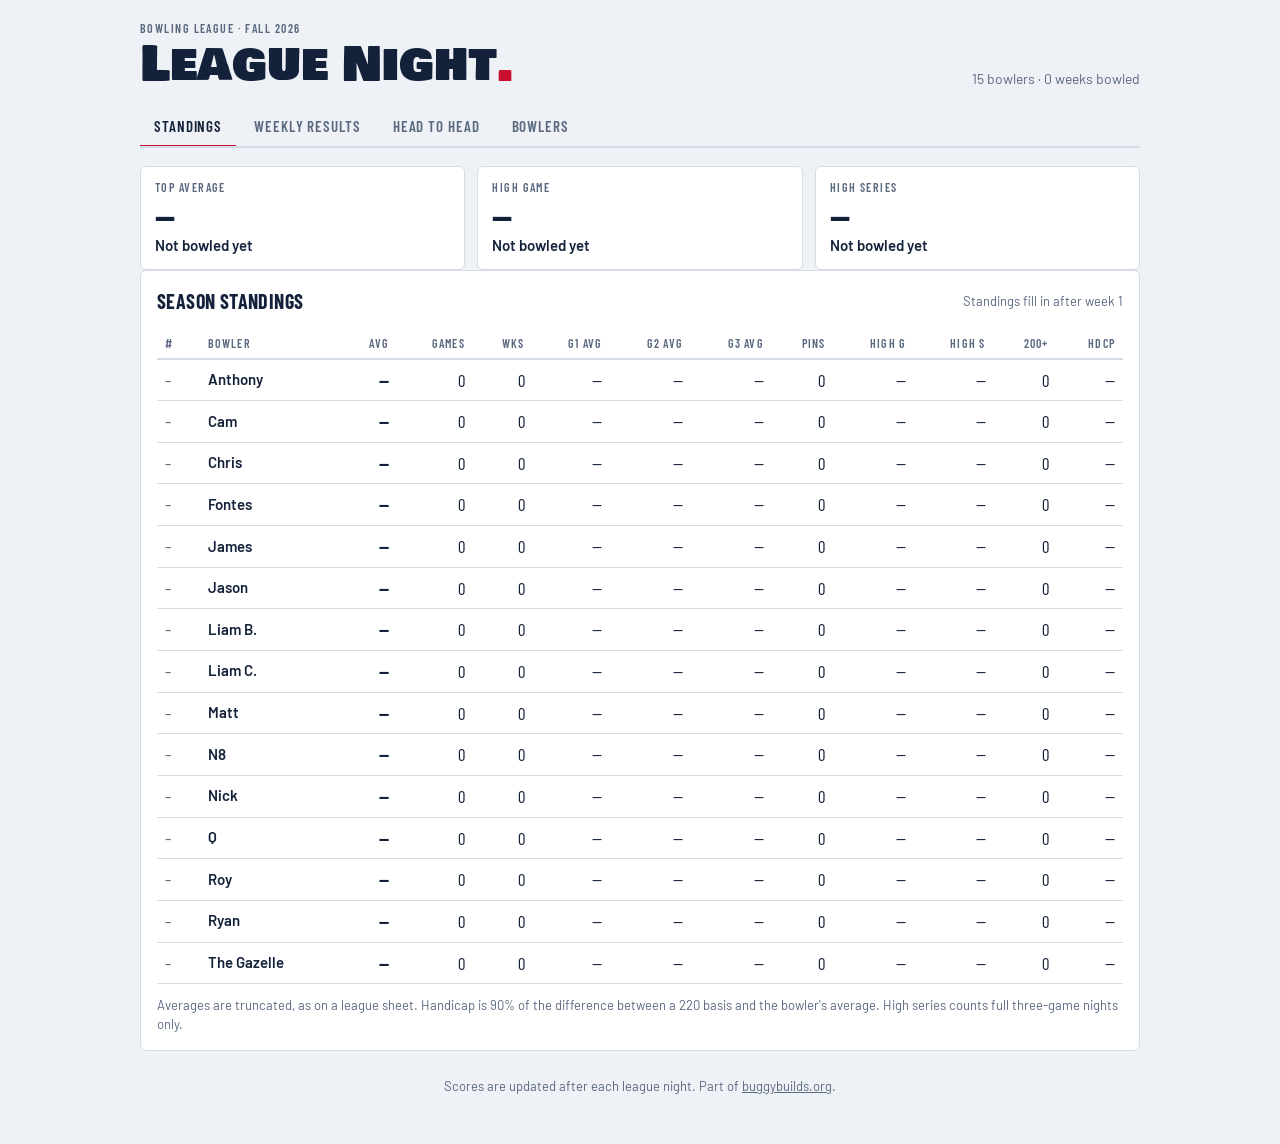
<file: index.html>
<!doctype html>
<html lang="en">
<head>
<meta charset="utf-8">
<meta name="viewport" content="width=device-width,initial-scale=1,viewport-fit=cover">
<title>League Night · Buggy Builds</title>
<meta name="description" content="Season standings, averages, weekly results and head-to-head stats for our bowling league.">
<link rel="icon" href="data:image/svg+xml,%3Csvg xmlns='http://www.w3.org/2000/svg' viewBox='0 0 32 32'%3E%3Ccircle cx='16' cy='16' r='14' fill='%2314213A'/%3E%3Ccircle cx='12' cy='11' r='2' fill='%23fff'/%3E%3Ccircle cx='18' cy='10' r='2' fill='%23fff'/%3E%3Ccircle cx='16' cy='15' r='2' fill='%23fff'/%3E%3C/svg%3E">
<link rel="preconnect" href="https://fonts.googleapis.com">
<link rel="preconnect" href="https://fonts.gstatic.com" crossorigin>
<link rel="stylesheet" href="https://fonts.googleapis.com/css2?family=Bowlby+One+SC&family=Barlow:wght@400;500;600&family=Barlow+Condensed:wght@500;600;700&display=swap">
<style>
/* Layout: a scoresheet — league header, tab strip, one dense working table per view */
:root{
  --bg:#EEF1F5; --surface:#FFFFFF; --ink:#14213A; --muted:#5A6880; --line:#D6DCE5;
  --pin:#C8102E; --wood:#9A5F1C; --good-bg:#FCEFD9; --soft:#F5F7FA;
  --display:"Bowlby One SC", "Arial Black", Impact, sans-serif;
  --body:"Barlow", system-ui, -apple-system, "Segoe UI", sans-serif;
  --num:"Barlow Condensed", "Arial Narrow", system-ui, sans-serif;
  color-scheme:light;
}
@media (prefers-color-scheme: dark){:root{
  --bg:#0D1424; --surface:#151F35; --ink:#E7ECF4; --muted:#93A0B6; --line:#26334F;
  --pin:#FF5C70; --wood:#E3A75E; --good-bg:#3A2A14; --soft:#1A2540; color-scheme:dark}}
*{box-sizing:border-box}
html{-webkit-text-size-adjust:100%}
body{margin:0;background:var(--bg);color:var(--ink);font-family:var(--body);font-size:15px;line-height:1.45;
  padding-inline:max(16px, env(safe-area-inset-left));padding-block:calc(20px + env(safe-area-inset-top)) calc(48px + env(safe-area-inset-bottom))}
.wrap{max-width:1000px;margin:0 auto;display:flex;flex-direction:column;gap:18px}
header{display:flex;flex-wrap:wrap;align-items:flex-end;justify-content:space-between;gap:12px}
.eyebrow{font-family:var(--num);font-weight:600;text-transform:uppercase;letter-spacing:.12em;font-size:12px;color:var(--muted)}
h1{font-family:var(--display);font-weight:400;font-size:clamp(30px,6.5vw,48px);line-height:1;margin:4px 0 0;text-wrap:balance}
h1 .dot{color:var(--pin)}
h2{font-family:var(--num);font-weight:700;font-size:20px;letter-spacing:.02em;margin:0;text-transform:uppercase}
.sub{color:var(--muted);font-size:14px;text-align:right}
nav{display:flex;gap:4px;border-bottom:2px solid var(--line);overflow-x:auto;scrollbar-width:none}
nav button{font:600 15px var(--num);letter-spacing:.06em;text-transform:uppercase;background:none;border:0;color:var(--muted);padding:10px 14px;border-bottom:3px solid transparent;margin-bottom:-2px;cursor:pointer;white-space:nowrap}
nav button[aria-selected="true"]{color:var(--ink);border-bottom-color:var(--pin)}
button:focus-visible,select:focus-visible,tr:focus-visible{outline:2px solid var(--pin);outline-offset:2px}
.leaders{display:grid;grid-template-columns:repeat(auto-fit,minmax(180px,1fr));gap:12px}
.leader{background:var(--surface);border:1px solid var(--line);border-radius:6px;padding:12px 14px;display:flex;flex-direction:column;gap:2px}
.leader .v{font:700 34px/1 var(--num);font-variant-numeric:tabular-nums}
.leader .who{font-weight:600}
.panel{background:var(--surface);border:1px solid var(--line);border-radius:6px;padding:16px;display:flex;flex-direction:column;gap:12px;min-width:0}
.row{display:flex;flex-wrap:wrap;align-items:center;gap:10px}
.spread{justify-content:space-between}
.tbl{overflow-x:auto;-webkit-overflow-scrolling:touch}
table{width:100%;border-collapse:collapse;font-variant-numeric:tabular-nums}
th{font:600 12px var(--num);letter-spacing:.1em;text-transform:uppercase;color:var(--muted);text-align:right;padding:8px;border-bottom:2px solid var(--line);white-space:nowrap}
td{padding:8px;border-bottom:1px solid var(--line);text-align:right;font-family:var(--num);font-size:17px;white-space:nowrap}
th:first-child,td:first-child,th.l,td.l{text-align:left}
td.name{font-family:var(--body);font-size:15px;font-weight:600;text-align:left}
td.rank{color:var(--muted);width:2.5em}
tr.click{cursor:pointer}
tr.click:hover td{background:var(--soft)}
.hi{background:var(--good-bg);color:var(--wood);font-weight:700;border-radius:3px;padding:1px 5px}
.perfect{background:var(--pin);color:#fff;font-weight:700;border-radius:3px;padding:1px 5px}
.chip{font:600 12px var(--num);letter-spacing:.08em;text-transform:uppercase;padding:2px 8px;border-radius:99px;border:1px solid var(--line);color:var(--muted);display:inline-block}
.chip.top{border-color:var(--pin);color:var(--pin)}
select{font:500 15px var(--body);color:var(--ink);background:var(--surface);border:1px solid var(--line);border-radius:4px;padding:8px 10px;min-width:0;max-width:100%}
label{display:flex;flex-direction:column;gap:4px;font:600 12px var(--num);letter-spacing:.1em;text-transform:uppercase;color:var(--muted)}
.empty{padding:28px 12px;text-align:center;color:var(--muted);display:flex;flex-direction:column;gap:8px;align-items:center}
.empty strong{color:var(--ink);font-size:16px}
.note{font-size:13px;color:var(--muted);margin:0}
.detail td{background:var(--soft);white-space:normal}
.spark{display:block;width:100%;max-width:520px;height:70px}
.weekpill{display:flex;gap:6px;flex-wrap:wrap}
.vs{align-self:flex-end;padding-bottom:10px}
footer{color:var(--muted);font-size:13px;text-align:center;padding-top:8px}
footer a{color:inherit}
@media (prefers-reduced-motion: reduce){*{transition:none!important}}
</style>
</head>
<body>
<div class="wrap">
  <header>
    <div>
      <div class="eyebrow" id="season">Bowling league</div>
      <h1 id="leagueName">League Night<span class="dot">.</span></h1>
    </div>
    <div class="sub" id="meta">Loading scores…</div>
  </header>

  <nav role="tablist" aria-label="Views">
    <button role="tab" aria-selected="true" data-view="standings">Standings</button>
    <button role="tab" aria-selected="false" data-view="weeks">Weekly results</button>
    <button role="tab" aria-selected="false" data-view="h2h">Head to head</button>
    <button role="tab" aria-selected="false" data-view="bowlers">Bowlers</button>
  </nav>

  <main>
    <section id="view-standings"></section>
    <section id="view-weeks" hidden></section>
    <section id="view-h2h" hidden></section>
    <section id="view-bowlers" hidden></section>
  </main>

  <footer>Scores are updated after each league night. Part of <a href="/">buggybuilds.org</a>.</footer>
</div>

<script>
const state = { data:null, error:null, view:'standings', openPlayer:null, selWeek:null, h2hA:null, h2hB:null };
const $ = s => document.querySelector(s);
const esc = s => String(s ?? '').replace(/[&<>"']/g, c => ({'&':'&amp;','<':'&lt;','>':'&gt;','"':'&quot;',"'":'&#39;'}[c]));
const VIEWS = ['standings','weeks','h2h','bowlers'];

/* ---------- stats ---------- */
function hdcpCfg(){ const h = state.data?.league?.handicap || {}; return { basis: h.basis ?? 220, pct: (h.percent ?? 90)/100 }; }

function computeStats(){
  const players = state.data?.players || [];
  const active = players.filter(p=>p.active!==false);
  const {basis, pct} = hdcpCfg();
  const stats = {};
  for (const p of players) stats[p.id] = {id:p.id,name:p.name,games:0,pins:0,hg:0,hs:0,over200:0,series:[],rSum:[0,0,0],rN:[0,0,0]};
  const weeks = [...(state.data?.weeks || [])].sort((a,b)=>a.week-b.week);
  for (const w of weeks){
    for (const [pid, arr] of Object.entries(w.scores||{})){
      const s = stats[pid]; if(!s) continue;
      const g = (arr||[]).filter(Number.isFinite);
      if(!g.length) continue;
      (arr||[]).forEach((x,k)=>{ if(Number.isFinite(x) && k<3){ s.rSum[k]+=x; s.rN[k]++; } });
      const ser = g.reduce((a,b)=>a+b,0);
      s.games += g.length; s.pins += ser;
      s.hg = Math.max(s.hg, ...g); s.over200 += g.filter(x=>x>=200).length;
      if (g.length===3) s.hs = Math.max(s.hs, ser);
      s.series.push({week:w.week, ser, n:g.length});
    }
  }
  for (const s of Object.values(stats)){
    s.avg = s.games ? Math.floor(s.pins/s.games) : null;
    s.hdcp = s.avg==null ? null : Math.max(0, Math.floor((basis - s.avg)*pct));
    s.rAvg = s.rSum.map((v,k)=> s.rN[k] ? Math.floor(v/s.rN[k]) : null);
    s.weeks = s.series.length;
  }
  return {stats, active, weeks};
}

/* ---------- render ---------- */
function render(){
  const L = state.data?.league || {};
  $('#leagueName').innerHTML = esc(L.name || 'League Night') + '<span class="dot">.</span>';
  $('#season').textContent = L.season ? `Bowling league · ${L.season}` : 'Bowling league';
  document.title = `${L.name || 'League Night'} · Buggy Builds`;
  document.querySelectorAll('nav button').forEach(b=>b.setAttribute('aria-selected', b.dataset.view===state.view));
  for (const v of VIEWS) $('#view-'+v).hidden = v!==state.view;

  if (state.error){
    $('#meta').textContent = '';
    $('#view-'+state.view).innerHTML = `<div class="panel"><div class="empty"><strong>Scores didn't load</strong><span>Refresh the page to try again.</span></div></div>`;
    return;
  }
  if (!state.data){ return; }
  const {stats, active, weeks} = computeStats();
  const last = weeks[weeks.length-1];
  $('#meta').textContent = `${active.length} bowlers · ${weeks.length} week${weeks.length===1?'':'s'} bowled` + (last?.date ? ` · updated ${fmtDate(last.date)}` : '');
  if (state.view==='standings') renderStandings(stats, active, weeks);
  if (state.view==='weeks') renderWeeks(stats, weeks);
  if (state.view==='h2h') renderH2H(stats, active, weeks);
  if (state.view==='bowlers') renderBowlers(stats);
}

function scoreCell(v){
  if(!Number.isFinite(v)) return '<span class="note">—</span>';
  if(v===300) return `<span class="perfect">300</span>`;
  if(v>=200) return `<span class="hi">${v}</span>`;
  return String(v);
}

function renderStandings(stats, active, weeks){
  const el = $('#view-standings');
  const {basis, pct} = hdcpCfg();
  const rows = active.map(p=>stats[p.id]).sort((a,b)=>(b.avg??-1)-(a.avg??-1) || b.pins-a.pins || a.name.localeCompare(b.name));
  const withGames = rows.filter(r=>r.games);
  const best = k => withGames.reduce((m,r)=> (r[k] > (m?.[k]??0) ? r : m), null);
  const leader = (label, r, k) => `<div class="leader"><span class="eyebrow">${label}</span>
     <span class="v">${r&&r[k]?r[k]:'—'}</span><span class="who">${r&&r[k]?esc(r.name):'Not bowled yet'}</span></div>`;
  let html = `<div class="leaders">${leader('Top average', best('avg'), 'avg')}${leader('High game', best('hg'), 'hg')}${leader('High series', best('hs'), 'hs')}</div>`;
  html += `<div class="panel"><div class="row spread"><h2>Season standings</h2><span class="note">${weeks.length?'Tap a bowler for week-by-week series':'Standings fill in after week 1'}</span></div>
  <div class="tbl"><table><thead><tr><th>#</th><th class="l">Bowler</th><th>Avg</th><th>Games</th><th>Wks</th><th>G1 avg</th><th>G2 avg</th><th>G3 avg</th><th>Pins</th><th>High G</th><th>High S</th><th>200+</th><th title="${Math.round(pct*100)}% of ${basis} basis">Hdcp</th></tr></thead><tbody>`;
  rows.forEach((r,i)=>{
    html += `<tr class="click" data-player="${esc(r.id)}" tabindex="0"><td class="rank">${r.games?i+1:'–'}</td><td class="name">${esc(r.name)}</td>
      <td><b>${r.avg??'—'}</b></td><td>${r.games}</td><td>${r.weeks}</td>${r.rAvg.map(v=>`<td>${v??'—'}</td>`).join('')}<td>${r.pins.toLocaleString()}</td><td>${r.hg?scoreCell(r.hg):'—'}</td><td>${r.hs||'—'}</td><td>${r.over200}</td><td>${r.hdcp??'—'}</td></tr>`;
    if(state.openPlayer===r.id) html += `<tr class="detail"><td colspan="13">${playerDetail(r)}</td></tr>`;
  });
  html += `</tbody></table></div><p class="note">Averages are truncated, as on a league sheet. Handicap is ${Math.round(pct*100)}% of the difference between a ${basis} basis and the bowler's average. High series counts full three-game nights only.</p></div>`;
  el.innerHTML = html;
}

function playerDetail(r){
  if(!r.series.length) return '<span class="note">No games bowled yet.</span>';
  const pts = r.series.filter(s=>s.n===3);
  let svg='';
  if(pts.length>=2){
    const W=520,H=70,pad=8, vals=pts.map(p=>p.ser), lo=Math.min(...vals)-20, hi=Math.max(...vals)+20;
    const x=i=>pad+i*(W-2*pad)/(pts.length-1), y=v=>H-pad-(v-lo)*(H-2*pad)/(hi-lo||1);
    const d=pts.map((p,i)=>`${i?'L':'M'}${x(i).toFixed(1)},${y(p.ser).toFixed(1)}`).join('');
    const area=d+`L${x(pts.length-1).toFixed(1)},${H-pad}L${pad},${H-pad}Z`;
    const li=pts.length-1;
    svg=`<svg class="spark" viewBox="0 0 ${W} ${H}" role="img" aria-label="Series by week"><path d="${area}" fill="var(--pin)" fill-opacity=".1"/><path d="${d}" fill="none" stroke="var(--pin)" stroke-width="2"/><circle cx="${x(li)}" cy="${y(pts[li].ser)}" r="4" fill="var(--pin)"/></svg>`;
  }
  const list = r.series.map(s=>`<span class="chip">Wk ${s.week}: ${s.ser}${s.n<3?` (${s.n}g)`:''}</span>`).join(' ');
  return `<div style="display:flex;flex-direction:column;gap:8px"><span class="eyebrow">${esc(r.name)} · series by week</span>${svg}<div class="weekpill">${list}</div></div>`;
}

function renderWeeks(stats, weeks){
  const el = $('#view-weeks');
  if(!weeks.length){
    el.innerHTML = `<div class="panel"><div class="empty"><strong>No weeks bowled yet</strong><span>Each league night shows up here with every bowler's three games and series.</span></div></div>`;
    return;
  }
  if(state.selWeek==null || !weeks.some(w=>w.week===state.selWeek)) state.selWeek = weeks[weeks.length-1].week;
  const w = weeks.find(x=>x.week===state.selWeek);
  const rows = Object.entries(w.scores||{}).map(([pid,arr])=>{
    const g=[0,1,2].map(k=>Number.isFinite(arr?.[k])?arr[k]:null); const vals=g.filter(v=>v!=null);
    return {pid, name: stats[pid]?.name || pid, g, ser: vals.reduce((a,b)=>a+b,0), n: vals.length};
  }).filter(r=>r.n).sort((a,b)=>b.ser-a.ser);
  let html = `<div class="panel"><div class="row spread"><h2>Week ${w.week}${w.date?` <span class="note" style="text-transform:none;font-family:var(--body)">· ${esc(fmtDate(w.date))}</span>`:''}</h2>
    <label for="weekSel">Week<select id="weekSel">${weeks.map(x=>`<option value="${x.week}" ${x.week===w.week?'selected':''}>Week ${x.week}</option>`).join('')}</select></label></div>
    <div class="tbl"><table><thead><tr><th>#</th><th class="l">Bowler</th><th>G1</th><th>G2</th><th>G3</th><th>Series</th><th>vs Avg</th></tr></thead><tbody>`;
  rows.forEach((r,i)=>{
    const avg = stats[r.pid]?.avg; const diff = avg!=null ? Math.round(r.ser - avg*r.n) : null;
    html += `<tr><td class="rank">${i+1}</td><td class="name">${esc(r.name)} ${i===0?'<span class="chip top">Top series</span>':''}</td>
      ${r.g.map(v=>`<td>${scoreCell(v)}</td>`).join('')}<td><b>${r.ser}</b></td><td>${diff==null?'—':(diff>0?'+':'')+diff}</td></tr>`;
  });
  html += `</tbody></table></div>${w.note?`<p class="note">${esc(w.note)}</p>`:''}<p class="note">"vs Avg" compares the night's pins to each bowler's season average times games bowled.</p></div>`;
  el.innerHTML = html;
}

function renderH2H(stats, active, weeks){
  const el = $('#view-h2h');
  const ids = active.map(p=>p.id);
  if(ids.length<2){ el.innerHTML = `<div class="panel"><div class="empty"><strong>Need two bowlers</strong></div></div>`; return; }
  if(!ids.includes(state.h2hA)) state.h2hA = ids[0];
  if(!ids.includes(state.h2hB) || state.h2hB===state.h2hA) state.h2hB = ids.find(i=>i!==state.h2hA);
  const A=state.h2hA, B=state.h2hB;
  const sorted = [...active].sort((a,b)=>a.name.localeCompare(b.name));
  const opt = sel => sorted.map(p=>`<option value="${esc(p.id)}" ${p.id===sel?'selected':''}>${esc(p.name)}</option>`).join('');
  let gw=0,gl=0,gt=0,sw=0,sl=0,st=0,margin=0,mN=0; const nights=[];
  for(const w of weeks){
    const a=w.scores?.[A], b=w.scores?.[B]; if(!a||!b) continue;
    let aS=0,bS=0,n=0; const pairs=[null,null,null];
    for(let k=0;k<3;k++){ if(Number.isFinite(a[k])&&Number.isFinite(b[k])){
      n++; aS+=a[k]; bS+=b[k]; margin+=a[k]-b[k]; mN++;
      if(a[k]>b[k]) gw++; else if(a[k]<b[k]) gl++; else gt++;
      pairs[k]=[a[k],b[k]];
    }}
    if(!n) continue;
    if(aS>bS) sw++; else if(aS<bS) sl++; else st++;
    nights.push({week:w.week,pairs,aS,bS});
  }
  const nA=stats[A].name, nB=stats[B].name;
  let html = `<div class="panel"><div class="row"><label for="h2hA" style="flex:1 1 150px">Bowler<select id="h2hA">${opt(A)}</select></label><span class="eyebrow vs">vs</span><label for="h2hB" style="flex:1 1 150px">Opponent<select id="h2hB">${opt(B)}</select></label></div></div>`;
  if(!nights.length){
    html += `<div class="panel" style="margin-top:12px"><div class="empty"><strong>They haven't met yet</strong><span>A matchup counts once ${esc(nA)} and ${esc(nB)} both bowl the same game on the same night.</span></div></div>`;
    el.innerHTML = html; return;
  }
  const avgM = margin/mN;
  html += `<div class="leaders" style="margin-top:12px">
    <div class="leader"><span class="eyebrow">Game record (W-L${gt?'-T':''})</span><span class="v">${gw}-${gl}${gt?'-'+gt:''}</span><span class="who">${esc(nA)} ${gw>gl?'leads':gw<gl?'trails':'is even'}</span></div>
    <div class="leader"><span class="eyebrow">Series record</span><span class="v">${sw}-${sl}${st?'-'+st:''}</span><span class="who">over ${nights.length} night${nights.length>1?'s':''}</span></div>
    <div class="leader"><span class="eyebrow">Avg margin per game</span><span class="v">${avgM>0?'+':''}${avgM.toFixed(1)}</span><span class="who">${avgM===0?'Dead even':`${esc(avgM>0?nA:nB)} by ${Math.abs(avgM).toFixed(1)} pins`}</span></div>
  </div>`;
  html += `<div class="panel" style="margin-top:12px"><h2>Night by night</h2><div class="tbl"><table><thead><tr><th class="l">Week</th><th>G1</th><th>G2</th><th>G3</th><th>Series</th><th>Winner</th></tr></thead><tbody>`;
  for(const n of [...nights].reverse()){
    const cell = p => !p ? '—' : `${p[0]>p[1]?'<b>'+p[0]+'</b>':p[0]}–${p[1]>p[0]?'<b>'+p[1]+'</b>':p[1]}`;
    html += `<tr><td>Wk ${n.week}</td>${n.pairs.map(p=>`<td>${cell(p)}</td>`).join('')}<td>${n.aS}–${n.bS}</td><td class="name" style="text-align:right">${n.aS===n.bS?'Tie':esc(n.aS>n.bS?nA:nB)}</td></tr>`;
  }
  html += `</tbody></table></div><p class="note">Scores read ${esc(nA)}–${esc(nB)}. Game 1 is compared to game 1, and so on, on the same night. Scratch, no handicap.</p></div>`;
  el.innerHTML = html;
}

function renderBowlers(stats){
  const el = $('#view-bowlers');
  const list = [...(state.data?.players||[])].sort((a,b)=>(a.active===false)-(b.active===false) || a.name.localeCompare(b.name));
  let html = `<div class="panel"><div class="row spread"><h2>Roster</h2><span class="note">${list.filter(p=>p.active!==false).length} active</span></div>
    <div class="tbl"><table><thead><tr><th class="l">Bowler</th><th>Avg</th><th>Games</th><th>High G</th></tr></thead><tbody>`;
  for(const p of list){
    const s=stats[p.id];
    html += `<tr><td class="name">${esc(p.name)} ${p.active===false?'<span class="chip">Inactive</span>':''}</td><td>${s?.avg??'—'}</td><td>${s?.games||0}</td><td>${s?.hg?scoreCell(s.hg):'—'}</td></tr>`;
  }
  html += `</tbody></table></div></div>`;
  el.innerHTML = html;
}

function fmtDate(d){ try{ return new Date(d+'T12:00:00').toLocaleDateString(undefined,{month:'short',day:'numeric',year:'numeric'}); }catch(e){ return d; } }

/* ---------- events ---------- */
document.addEventListener('click', e=>{
  const t=e.target.closest('button,tr.click'); if(!t) return;
  if(t.dataset.view){ state.view=t.dataset.view; try{ history.replaceState(null,'','#'+state.view); }catch(_){} render(); return; }
  if(t.dataset.player!==undefined){ state.openPlayer = state.openPlayer===t.dataset.player?null:t.dataset.player; render(); }
});
document.addEventListener('keydown', e=>{ const tr=e.target.closest?.('tr.click'); if(tr && (e.key==='Enter'||e.key===' ')){ e.preventDefault(); tr.click(); }});
document.addEventListener('change', e=>{
  if(e.target.id==='weekSel'){ state.selWeek=+e.target.value; render(); }
  if(e.target.id==='h2hA'){ state.h2hA=e.target.value; if(state.h2hB===state.h2hA) state.h2hB=null; render(); }
  if(e.target.id==='h2hB'){ state.h2hB=e.target.value; if(state.h2hA===state.h2hB) state.h2hA=null; render(); }
});

/* ---------- boot ---------- */
const hash = location.hash.slice(1); if (VIEWS.includes(hash)) state.view = hash;
render();
fetch('data/league.json', {cache:'no-store'})
  .then(r=>{ if(!r.ok) throw new Error(r.status); return r.json(); })
  .then(d=>{ state.data=d; render(); })
  .catch(()=>{ state.error=true; render(); });
</script>
</body>
</html>
</file>
